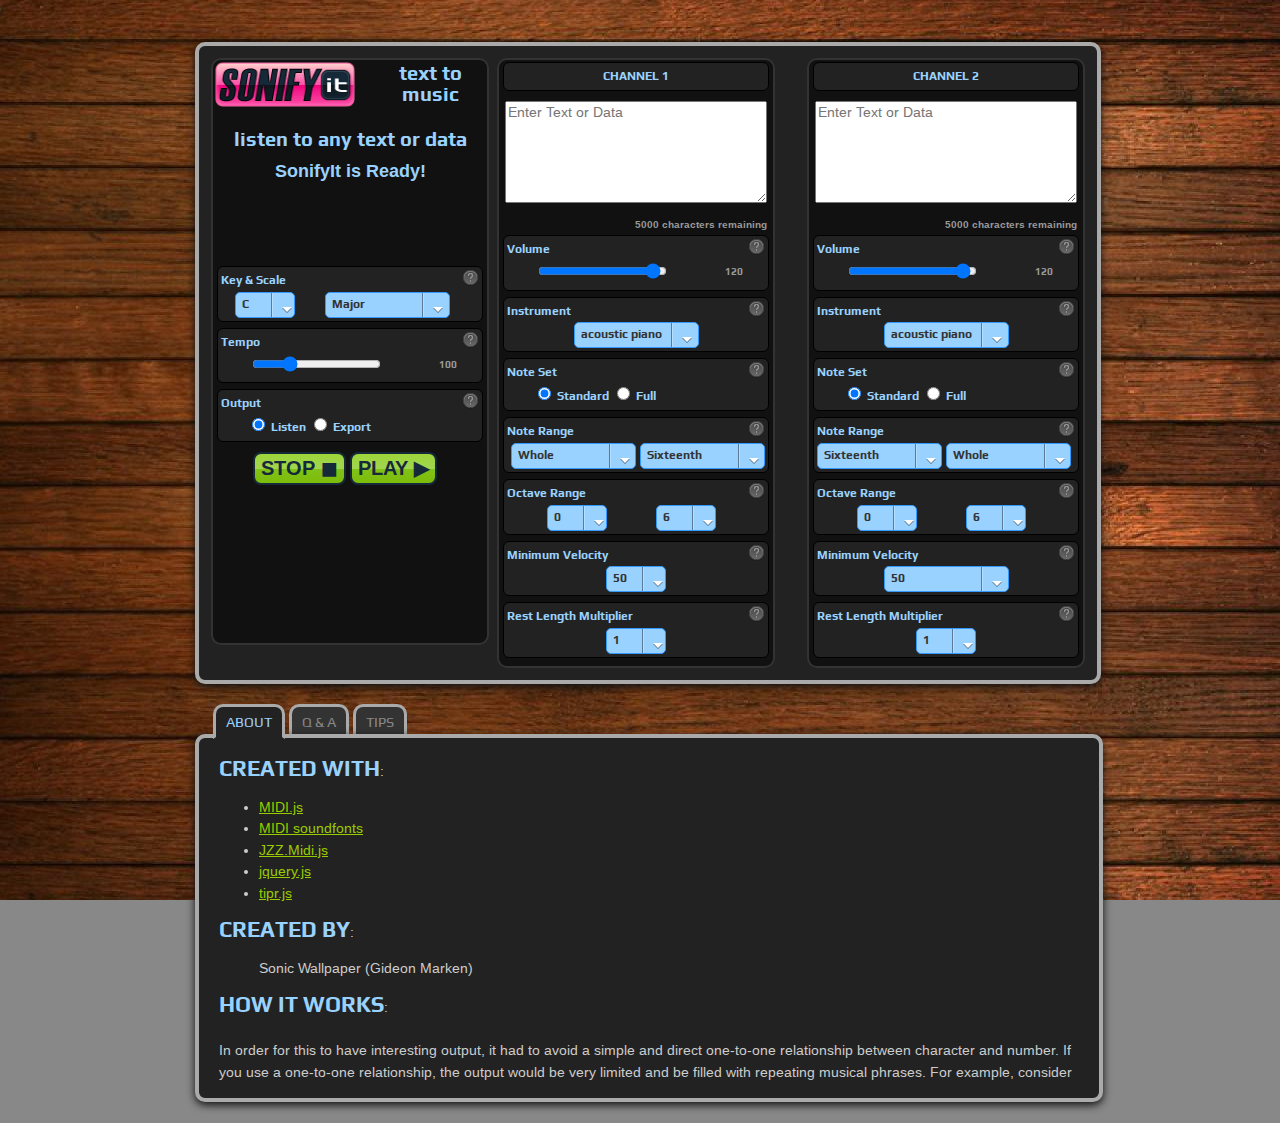
<file: index.htm>
<!DOCTYPE HTML>
<html xmlns = "http://www.w3.org/1999/xhtml"><head>
	<title>Sonify.it</title>
  /<!--	launch local server: python -m http.server 8000  -->
    <meta http-equiv="content-type" content="text/html; charset=utf-8" />
<!--	<meta name="viewport" content="width=device-width, initial-scale=1.0"/>
	<meta name="description" content="" />-->
	<!-- CSS -->
	<link rel="stylesheet" type="text/css" href="css/style.css" media="all" />
    <link rel="stylesheet" type="text/css" href="js/Tipr/tipr/tipr.css">
	<!--<link rel="shortcut icon" href="favicon.ico">-->
	<!-- shim -->
	<script src="js/MIDIjs/inc/shim/Base64.js" type="text/javascript"></script>
	<script src="js/MIDIjs/inc/shim/Base64binary.js" type="text/javascript"></script>
	<script src="js/MIDIjs/inc/shim/WebAudioAPI.js" type="text/javascript"></script>
	<!-- jasmid -->
	<script src="js/MIDIjs/inc/jasmid/stream.js"></script>
	<script src="js/MIDIjs/inc/jasmid/midifile.js"></script>
	<script src="js/MIDIjs/inc/jasmid/replayer.js"></script>    
	<!-- midi.js package -->
	<script src="js/MIDIjs/js/midi/audioDetect.js" type="text/javascript"></script>
	<script src="js/MIDIjs/js/midi/gm.js" type="text/javascript"></script>
	<script src="js/MIDIjs/js/midi/loader.js" type="text/javascript"></script>
	<script src="js/MIDIjs/js/midi/plugin.audiotag.js" type="text/javascript"></script>
	<script src="js/MIDIjs/js/midi/plugin.webaudio.js" type="text/javascript"></script>
	<script src="js/MIDIjs/js/midi/plugin.webmidi.js" type="text/javascript"></script>
    <script src="js/MIDIjs/js/midi/player.js" type="text/javascript"></script>
	<!-- utils -->
	<script src="js/MIDIjs/js/util/dom_request_xhr.js" type="text/javascript"></script>
	<script src="js/MIDIjs/js/util/dom_request_script.js" type="text/javascript"></script>
	<script type="text/javascript" src="https://ajax.googleapis.com/ajax/libs/jquery/1.9.1/jquery.min.js"></script>
	<script type="text/javascript" src="js/Tipr/tipr/tipr.js"></script>
</head>
<body>
<div id="mainBody">
<!--<div class="bannerAd">this is a banner ad...</div> -->
<div id="sec1" class="contentSection">
	<form id="sonifyForm" name="sonifyForm" enctype="multipart/form-data" action="#">
    <input name="channels" id="channels" type="hidden" value="1">
 	<!-- MAIN SETTINGS -->
    <div class="formBlock" style="float:left;width:270px; height:579px; margin-left:8px">
      <div class="sectionHeader">
  <img src="img/Logo.png" width="140" height="45" alt="Sonify It" style="float:left; margin-right:20px" />
  text to music<br style="clear:both" /><br />listen to any text or data</div>
  
	<div id="ajaxpanel"><!-- // --></div>
    <div id="outputMIDI"></div>
    
      <div class="formItemBlock" style="margin-top:61px"><div class="formItemLabel">Key &amp; Scale
      <div class="tipDiv tip" data-tip="Key: the root note value used with scale to define a set of notes that can be played together. Scales: sets of notes that can be played together that are based on specific number of steps between the notes"><img src="img/help_gray.png" width="16" height="16" alt="info" class="infoIcon"/></div></div>
        <div class="formItemField styled-selectSm" style="float:left; margin-left:14px"><select name="key" id="key" data-native-menu="false" class="formField">
        <option value="0">C</option>
        <option value="1">Db/C#</option>
        <option value="2">D</option> 
        <option value="3">Eb/D#</option>
        <option value="4">E</option>
        <option value="5">F</option> 
        <option value="6">Gb/F#</option>
        <option value="7">G</option>
        <option value="8">Ab/G#</option> 
        <option value="9">A</option>
        <option value="10">Bb/A#</option>
        <option value="11">B</option>
      </select></div><div class="formItemField styled-select"><select name="scale" id="scale" data-native-menu="false" class="formField">
        <option value="0,2,4,5,7,9,11,12">Major</option>
        <option value="0,2,3,5,7,8,10,12">Natural Minor</option>
        <option value="0,2,3,5,7,8,11,12">Harmonic Minor</option>
        <option value="0,2,3,5,7,9,11,12">Melodic Minor</option>
        <option value="0,2,4,7,9,12">Major Pentatonic</option>
        <option value="0,3,5,7,10,12">Minor Pentatonic</option>
        <option value="0,3,5,6,7,10,12">Blues</option>
        <option value="0,2,4,6,8,10,12">Augmented</option>
        <option value="0,2,3,5,6,8,9,11,12">Diminished</option>
        <option value="0,1,4,5,7,8,10,12">Phrygian-Dominant</option>
        <option value="0,2,3,5,7,9,10,12">Dorian</option>
        <option value="0,1,3,5,7,8,10,12">Phrygian</option>
        <option value="0,2,4,6,7,9,11,12">Lydian</option>
        <option value="0,2,4,5,7,9,10,12">Mixolydian</option>
        <option value="0,1,3,5,6,8,10,12">Locrian</option>
        <option value="0,2,3,5,7,9,11,12">Melodic Minor (Ascending)</option>
        <option value="0,2,4,6,8,9,11,12">Lydian augmented</option>
        <option value="0,1,3,4,6,8,10,12">Super Locrian</option>
        <option value="0,1,4,6,8,10,11,12">Enigmatic</option>
        <option value="0,1,4,5,7,8,11,12">Double Harmonic</option>
        <option value="0,2,3,6,7,8,11,12">Hungarian Minor</option>
        <option value="0,1,4,5,6,8,11,12">Persian</option>
        <option value="0,2,4,5,6,8,10,12">Arabian</option>
        <option value="0,1,5,7,8,12">Japanese</option>
        <option value="0,2,5,7,10,12">Egyptian</option>
        <option value="0,2,3,7,8,12">Hirajoshi</option>
      </select></div> 
  	</div>
  	<div class="formItemBlock"><div class="formItemLabel">Tempo
     <div class="tipDiv tip" data-tip="displayed as beats per minute, the speed of of the song"><img src="img/help_gray.png" width="16" height="16" alt="info" class="infoIcon"/></div></div>
        <div style="width:240px;"><input name="tempo" id="tempo" data-track-theme="a" data-theme="a" min="20" max="320" value="100" type="range" oninput="tempoOutputId.value = tempo.value">
      <output name="tempoOutput" id="tempoOutputId" class="formFeedback" style="width:45px">100</output></div>
  	</div>
   <div class="formItemBlock"><div class="formItemLabel">Output
      <div class="tipDiv tip" data-tip="options to lisen to the music output now, or to generate a MIDI file that can be played in a other music software">
      <img src="img/help_gray.png" width="16" height="16" alt="info" class="infoIcon"/></div></div>
      <div class="formItemField">
      <input id="midiOut0" name="midiOutput" type="radio" value="0" checked> <label for="midiOut0">Listen</label> 
      <!-- <input id="midiOut2" name="midiOutput" type="radio" value="2"> <label for="midiOut2">new</label>-->
      <input id="midiOut1" name="midiOutput" type="radio" value="1"> <label for="midiOut1">Export</label>
      </div>   
  	</div>
	<div style="text-align:center; margin:10px 10px 0 0">
    <input value="STOP &#9724;" id="stop" type="button" class="btn" />
    <input value="PLAY &#9654;" id="submit" type="submit" class="btn" /></div>
    </div><!-- END MAIN SETTINGS-->
    
	<!-- CHANNEL 1-->
	<div class="formBlock" style="float:left;width:270px; margin-left:8px">
    <div class="formItemBlock">CHANNEL 1</div>
    <textarea id="textSource0" class="textSource" cols="30" rows="6" maxlength="5000" placeholder="Enter Text or Data"></textarea>
    	<div id="textarea_feedback0" class="formFeedback"></div><br class="clearBR" />
	<div class="formItemBlock"><div class="formItemLabel">Volume
    <div class="tipDiv tip" data-tip="adjust the overall volume of the music output"><img src="img/help_gray.png" width="16" height="16" alt="info" class="infoIcon"/></div></div>
      <div style="width:240px;"><input name="volume0" id="volume0" data-track-theme="a" data-theme="a" min="1" max="127" value="120" type="range" oninput="volumeOutputId0.value = volume0.value"> 
    <output name="volumeOutput" id="volumeOutputId0" class="formFeedback" style="width:45px">120</output></div>	
    </div>
    	<div class="formItemBlock"><div class="formItemLabel">Instrument
    <div class="tipDiv tip" data-tip="select the instrument to use in the text to music conversion process"><img src="img/help_gray.png" width="16" height="16" alt="info" class="infoIcon"/></div></div>
      <div class="formItemField styled-select"><select name="instrument0" id="instrument0" data-native-menu="false" class="formField">
<option value="0" selected>acoustic piano</option>
<option value="61">brass section</option>
<option value="107">koto</option>
<option value="46">orchestral harp</option>
<option value="114">steel drums</option>
<option value="14">tubular bells</option>
<option value="11">vibraphone</option>
<option value="13">xylophone</option>
<option value="118">synth drums</option>
<option value="49">string ensemble 2</option>
<!--<option value="acoustic_grand_piano" selected>acoustic grand piano</option>
<option value="brass_section">brass section</option>
<option value="koto">koto</option>
<option value="orchestral_harp">orchestral harp</option>
<option value="steel_drums">steel drums</option>
<option value="tubular_bells">tubular bells</option>
<option value="vibraphone">vibraphone</option>
<option value="xylophone">xylophone</option>-->
</select></div>    
    </div>
	<div class="formItemBlock"><div class="formItemLabel">Note Set
    <div class="tipDiv tip" data-tip="an option to use all note lengths, or just the standards: 1/16 up to whole"><img src="img/help_gray.png" width="16" height="16" alt="info" class="infoIcon"/></div></div>
		<div class="formItemField">
        <input id="noteSet00" name="noteSet0" type="radio" value="0" class="noteSet" checked> <label for="noteSet00">Standard</label> 
        <input id="noteSet01" name="noteSet0" type="radio" value="1" class="noteSet"> <label for="noteSet01">Full</label>
		</div>    
    </div>    
	<div class="formItemBlock"><div class="formItemLabel">Note Range
    <div class="tipDiv tip" data-tip="Set the shortest and longest note value. By limiting the note lengths available to the conversion, you can create interesting patterns"><img src="img/help_gray.png" width="16" height="16" alt="info" class="infoIcon"/></div></div>
      <div class="formItemField styled-select bothSets0" id="fullSet0" style="float:left"><select name="shortestNoteFull0" id="shortestNoteFull0" data-native-menu="false" class="formField">
      <option value="1">Sixtyfourth</option>
      <option value="2">Thirtysecond</option>
      <option value="3">Triplet-sixteenth</option>
      <option value="4" selected>Sixteenth</option>
      <option value="5">Triplet-eighth</option>
      <option value="6">Dotted-sixteenth</option>
      <option value="7">Eighth</option>
      <option value="8">Triplet-quarter</option>
      <option value="9">Dotted-eighth</option>
      <option value="10">Quarter</option>
      <option value="11">Dotted-quarter</option>
      <option value="12">Half</option>
      <option value="13">Whole</option>
	</select></div>
       <div class="formItemField styled-select bothSets0" id="standardSet0" style="float:right"><select name="shortestNoteStd0" id="shortestNoteStd0" data-native-menu="false" class="formField">
      <option value="1">Sixtyfourth</option>
      <option value="2">Thirtysecond</option>
      <option value="3" selected>Sixteenth</option>
      <option value="4">Eighth</option>
      <option value="5">Quarter</option>
      <option value="6">Half</option>
      <option value="7">Whole</option>
	</select></div>
    <div class="formItemField styled-select bothSets0" id="fullSet0Long"><select name="longestNoteFull0" id="longestNoteFull0" data-native-menu="false" class="formField">
      <option value="1">Sixtyfourth</option>
      <option value="2">Thirtysecond</option>
      <option value="3">Triplet-sixteenth</option>
      <option value="4">Sixteenth</option>
      <option value="5">Triplet-eighth</option>
      <option value="6">Dotted-sixteenth</option>
      <option value="7">Eighth</option>
      <option value="8">Triplet-quarter</option>
      <option value="9">Dotted-eighth</option>
      <option value="10">Quarter</option>
      <option value="11">Dotted-quarter</option>
      <option value="12">Half</option>
      <option value="13" selected>Whole</option>
	</select></div>
       <div class="formItemField styled-select bothSets0" id="standardSet0Long"><select name="longestNoteStd0" id="longestNoteStd0" data-native-menu="false" class="formField">
      <option value="1">Sixtyfourth</option>
      <option value="2">Thirtysecond</option>
      <option value="3">Sixteenth</option>
      <option value="4">Eighth</option>
      <option value="5">Quarter</option>
      <option value="6">Half</option>
      <option value="7" selected>Whole</option>
	</select></div>
    </div>
  	<div class="formItemBlock"><div class="formItemLabel" >Octave Range
    <div class="tipDiv tip" data-tip="The lowest and highest octave for this channel."><img src="img/help_gray.png" width="16" height="16" alt="info" class="infoIcon"/></div></div>
      <div class="formItemField styled-selectSm" style="float:left; margin-left:40px"><select name="octaveLow0" id="octaveLow0" data-native-menu="false" class="formField">
      <option value="0" selected>0</option>
      <option value="1">1</option>
      <option value="2">2</option>
      <option value="3" >3</option>
      <option value="4">4</option>
      <option value="5">5</option>
      <option value="6">6</option>
	</select></div> 
          <div class="formItemField styled-selectSm"><select name="octaveHigh0" id="octaveHigh0" data-native-menu="false" class="formField">
      <option value="0">0</option>
      <option value="1">1</option>
      <option value="2">2</option>
      <option value="3" >3</option>
      <option value="4">4</option>
      <option value="5">5</option>
      <option value="6" selected>6</option>
	</select></div>    
    </div>
	<div class="formItemBlock"><div class="formItemLabel" >Minimum Velocity
    <div class="tipDiv tip" data-tip="the softest a note can be played. We recommend at least 50"><img src="img/help_gray.png" width="16" height="16" alt="info" class="infoIcon"/></div></div>
      <div class="formItemField styled-selectSm"><select name="minVelocity0" id="minVelocity0" data-native-menu="false" class="formField">
      <option value="1">1</option>
      <option value="10">10</option>
      <option value="20" >20</option>
      <option value="30">30</option>
      <option value="40">40</option>
      <option value="50" selected>50</option>
      <option value="60" >60</option>
      <option value="70">70</option>
      <option value="80">80</option>
      <option value="90">90</option>
      <option value="100">100</option>
      <option value="110">110</option>
      <option value="127">127</option>
	</select></div>    
    </div>
	<div class="formItemBlock"><div class="formItemLabel" >Rest Length Multiplier
    <div class="tipDiv tip" data-tip="allows you to have longer rests than the default - works as a multiplier"><img src="img/help_gray.png" width="16" height="16" alt="info" class="infoIcon"/></div></div>
      <div class="formItemField styled-selectSm"><select name="maxRestLen0" id="maxRestLen0" data-native-menu="false" class="formField">
      <option value="0">0</option>
      <option value="1" selected>1</option>
      <option value="2">2</option>
      <option value="3" >3</option> 
      <option value="4" >4</option> 
	</select></div>    
    </div>
    </div><!-- end formBlock -->
    
	<div class="formBlock" style="float:right;width:270px; margin-right:8px">
    <div class="formItemBlock">CHANNEL 2</div>
        <textarea id="textSource1" class="textSource" cols="30" rows="6" maxlength="5000" placeholder="Enter Text or Data"></textarea>
    	<div id="textarea_feedback1" class="formFeedback"></div><br class="clearBR" />
	<div class="formItemBlock"><div class="formItemLabel">Volume
    <div class="tipDiv tip" data-tip="adjust the overall volume of the music output"><img src="img/help_gray.png" width="16" height="16" alt="info" class="infoIcon"/></div></div>
      <div style="width:240px;"><input name="volume1" id="volume1" data-track-theme="a" data-theme="a" min="1" max="127" value="120" type="range" oninput="volumeOutputId1.value = volume1.value"> 
    <output name="volumeOutput" id="volumeOutputId1" class="formFeedback" style="width:45px">120</output></div>	
    </div>
    	<div class="formItemBlock"><div class="formItemLabel">Instrument
    <div class="tipDiv tip" data-tip="select the instrument to use in the text to music conversion process"><img src="img/help_gray.png" width="16" height="16" alt="info" class="infoIcon"/></div></div>
      <div class="formItemField styled-select"><select name="instrument1" id="instrument1" data-native-menu="false" class="formField">
<option value="0" selected>acoustic piano</option>
<option value="61">brass section</option>
<option value="107">koto</option>
<option value="46">orchestral harp</option>
<option value="114">steel drums</option>
<option value="14">tubular bells</option>
<option value="11">vibraphone</option>
<option value="13">xylophone</option>
<option value="118">synth drums</option>
<option value="49">string ensemble 2</option>
<!--<option value="acoustic_grand_piano" selected>acoustic grand piano</option>
<option value="brass_section">brass section</option>
<option value="koto">koto</option>
<option value="orchestral_harp">orchestral harp</option>
<option value="steel_drums">steel drums</option>
<option value="tubular_bells">tubular bells</option>
<option value="vibraphone">vibraphone</option>
<option value="xylophone">xylophone</option>-->
    </select></div>    
    </div>
	<div class="formItemBlock"><div class="formItemLabel">Note Set
    <div class="tipDiv tip" data-tip="an option to use all note lengths, or just the standards: 1/16 up to whole"><img src="img/help_gray.png" width="16" height="16" alt="info" class="infoIcon"/></div></div>
		<div class="formItemField">
        <input id="noteSet10" name="noteSet1" type="radio" value="0" class="noteSet" checked> <label for="noteSet10">Standard</label> 
        <input id="noteSet11" name="noteSet1" type="radio" value="1" class="noteSet"> <label for="noteSet11">Full</label>
		</div>    
    </div>    
	<div class="formItemBlock"><div class="formItemLabel">Note Range
    <div class="tipDiv tip" data-tip="Set the shortest and longest note value. By limiting the note lengths available to the conversion, you can create interesting patterns"><img src="img/help_gray.png" width="16" height="16" alt="info" class="infoIcon"/></div></div>
      <div class="formItemField styled-select bothSets1" id="fullSet1" style="float:left"><select name="shortestNoteFull1" id="shortestNoteFull1" data-native-menu="false" class="formField">
      <option value="1">Sixtyfourth</option>
      <option value="2">Thirtysecond</option>
      <option value="3">Triplet-sixteenth</option>
      <option value="4" selected>Sixteenth</option>
      <option value="5">Triplet-eighth</option>
      <option value="6">Dotted-sixteenth</option>
      <option value="7">Eighth</option>
      <option value="8">Triplet-quarter</option>
      <option value="9">Dotted-eighth</option>
      <option value="10">Quarter</option>
      <option value="11">Dotted-quarter</option>
      <option value="12">Half</option>
      <option value="13">Whole</option>
	</select></div>
       <div class="formItemField styled-select bothSets1" id="standardSet1" style="float:left"><select name="shortestNoteStd1" id="shortestNoteStd1" data-native-menu="false" class="formField">
      <option value="1">Sixtyfourth</option>
      <option value="2">Thirtysecond</option>
      <option value="3" selected>Sixteenth</option>
      <option value="4">Eighth</option>
      <option value="5">Quarter</option>
      <option value="6">Half</option>
      <option value="7">Whole</option>
	</select></div>
    <div class="formItemField styled-select bothSets1" id="fullSet1Long"><select name="longestNoteFull1" id="longestNoteFull1" data-native-menu="false" class="formField">
      <option value="1">Sixtyfourth</option>
      <option value="2">Thirtysecond</option>
      <option value="3">Triplet-sixteenth</option>
      <option value="4">Sixteenth</option>
      <option value="5">Triplet-eighth</option>
      <option value="6">Dotted-sixteenth</option>
      <option value="7">Eighth</option>
      <option value="8">Triplet-quarter</option>
      <option value="9">Dotted-eighth</option>
      <option value="10">Quarter</option>
      <option value="11">Dotted-quarter</option>
      <option value="12">Half</option>
      <option value="13" selected>Whole</option>
	</select></div>
       <div class="formItemField styled-select bothSets1" id="standardSet1Long"><select name="longestNoteStd1" id="longestNoteStd1" data-native-menu="false" class="formField">
      <option value="1">Sixtyfourth</option>
      <option value="2">Thirtysecond</option>
      <option value="3">Sixteenth</option>
      <option value="4">Eighth</option>
      <option value="5">Quarter</option>
      <option value="6">Half</option>
      <option value="7" selected>Whole</option>
	</select></div> 
    </div>
  	<div class="formItemBlock"><div class="formItemLabel" >Octave Range
    <div class="tipDiv tip" data-tip="The lowest and highest octave for this channel."><img src="img/help_gray.png" width="16" height="16" alt="info" class="infoIcon"/></div></div>
      <div class="formItemField styled-selectSm" style="float:left; margin-left:40px"><select name="octaveLow1" id="octaveLow1" data-native-menu="false" class="formField">
      <option value="0" selected>0</option>
      <option value="1">1</option>
      <option value="2">2</option>
      <option value="3" >3</option>
      <option value="4">4</option>
      <option value="5">5</option>
      <option value="6">6</option>
	</select></div> 
          <div class="formItemField styled-selectSm"><select name="octaveHigh1" id="octaveHigh1" data-native-menu="false" class="formField">
      <option value="0">0</option>
      <option value="1">1</option>
      <option value="2">2</option>
      <option value="3" >3</option>
      <option value="4">4</option>
      <option value="5">5</option>
      <option value="6" selected>6</option>
	</select></div>    
    </div>
	<div class="formItemBlock"><div class="formItemLabel" >Minimum Velocity
    <div class="tipDiv tip" data-tip="the softest a note can be played. We recommend at least 50"><img src="img/help_gray.png" width="16" height="16" alt="info" class="infoIcon"/></div></div>
      <div class="formItemField styled-select"><select name="minVelocity1" id="minVelocity1" data-native-menu="false" class="formField">
      <option value="1">1</option>
      <option value="10">10</option>
      <option value="20" >20</option>
      <option value="30">30</option>
      <option value="40">40</option>
      <option value="50" selected>50</option>
      <option value="60" >60</option>
      <option value="70">70</option>
      <option value="80">80</option>
      <option value="90">90</option>
      <option value="100">100</option>
      <option value="110">110</option>
      <option value="127">127</option>
	</select></div>    
    </div>    
	<div class="formItemBlock"><div class="formItemLabel" >Rest Length Multiplier
    <div class="tipDiv tip" data-tip="allows you to have longer rests than the default - works as a multiplier"><img src="img/help_gray.png" width="16" height="16" alt="info" class="infoIcon"/></div></div>
      <div class="formItemField styled-selectSm"><select name="maxRestLen1" id="maxRestLen1" data-native-menu="false" class="formField">
      <option value="0">0</option>
      <option value="1" selected>1</option>
      <option value="2">2</option>
      <option value="3" >3</option> 
      <option value="4" >4</option> 
	</select></div>    
    </div>
    </div>
     <br class="clearBR" /></div>      
  </form>
<!--  <div id="noteOutput">&nbsp;</div>-->
	</div>
<div id="sec2" class="infoSection" >
<div id="tabs-container">
    <ul class="tabs-menu">
        <li class="current"><a href="#tab-1">About</a></li>
        <li><a href="#tab-2">Q &amp; A</a></li>
        <li><a href="#tab-3">Tips</a></li>
    </ul>
    <div class="tab">
        <div id="tab-1" class="tab-content">
            <strong>Created With</strong>:
            <ul>
            <li><a href="https://github.com/mudcube/MIDI.js">MIDI.js</a></li>
            <li><a href="https://github.com/gleitz/midi-js-soundfonts">MIDI soundfonts</a></li>
            <li><a href="https://github.com/jazz-soft/JZZ">JZZ.Midi.js</a></li>
            <li><a href="http://jquery.com/">jquery.js</a></li>
            <li><a href="http://www.tipue.com/tipr/">tipr.js</a></li>
            </ul>
            <strong>Created By</strong>:
          <blockquote>
          Sonic Wallpaper (Gideon Marken)
          </blockquote>
            <strong>How it Works</strong>:<br /><br />
In order for this to have interesting output, it had to avoid a simple and direct one-to-one relationship between character and number. If you use a one-to-one relationship, the output would be very limited and be filled with repeating musical phrases. For example, consider the <a href="https://en.wikipedia.org/wiki/Most_common_words_in_English" target="ext">top 100 most common English words</a>. Each of these words would always translate to the same musical progression. The challenge here, was to find a logical conversion method based on more complex relationships and remain consistent. There is nothing random happing here, and with a few tests, you'll find this is true, but you'll also find there are rules being applied. The following explains how this works and the rules that apply. 
        <br /><br />
Using online tools and a spreadsheet, I started with a full listing of every character and number, and converted to binary, hexadecimal, and decimal values. With hexadecimal, any generated text weas then converted again, until there were only numbers. These values were then listed in a table, which were then processed again using basic math to create a final table of numeric values. I'm sure this could work with a different process which would result in a different conversion table. In fact, I hope to offer alternate conversion tables as a feature in later versions. 
        <br /><br />
        When you submit the form, each word is extracted using the space as an identifier, then each character is looked up in this conversion table, where multiple values are returned. These values are then processed based on the settings on the form. Each note also gains an offset value based on the length of the word/string it is within. This is why you get a different result if you enter, "111" or "1111" - while the character "1" has a mapping, these two "words" have different offset values - the first being 3, the second being 4.  The resulting values define the octave, note value, velocity and duration of each note. The application also uses spaces to generate rests, which for now is using the same duration assigned to the previous note value.
        <br /><br />
        For the final output, the application can then take your resulting text to music conversion, and either play it live in the browser, or output it to a MIDI file for those who are musicians with midi software. 
        <br /><br />
        <strong>Fine Tuning</strong>:
        <br /><br />
        The initial version successfully generated valid musical output, but it was usually chaotic and didn't "feel" right. After studying the output, I realized I needed to tame it by applying some common musical limitations.  Most musical phrases have the following attributes as limitations by design:
        <ul>
            <li><strong>Maximum note distance (fixed)</strong> - most musical phrases utilize a maximum distance between notes, and in most cases it is an octave. In this application, the maximum number of octaves between two notes is limited to one. This means that the next note to be played can be within the current octave, or the octave below it, or the octave above it. </li>
            <li><strong>Maximum velocity variance (fixed)</strong> - most musical phrases don't see a large change in the velocity between notes. In this application, the velocity can only increase or decrease a maximum of 6 values per note.</li>
             <li><strong>Minimum velocity (setting)</strong> - after converting dozens of strings of text, I found the output worked best if there was a mimiumun velocity. I prefer setting this to 50, but feel free to set it however you like.</li>           
            <li><strong>Note Values (setting)</strong> - most musical phrases use a smaller sub-set of note values that doesn't include triplets or dotted notes. In this application, you can select to limit the output to the standard set of note values, or use the full set including triplets and dotted notes. </li>
        </ul>
        <strong>Concept Origins</strong>:<br /><br />
        The idea for this first came up around 2005 when I was doing a lot of brainstorming about the Web. I was looking for ways where I could be creative with technology which would result in new ways for other people to express themselves creatively while removing the experience and knowledge barriers that prevent most people from generating or participating in creative works. This effort resulted in to core ideas, Remix Spider - a means to remix the Web, and... the other one isn't built yet! Remix Spider evolved into SonifyIt, the site you see here today.
        <ol>
        <li><strong>Version 1 - 2005: Remix Spider</strong> - Screen Designs only: The original idea was a local application that would work with multiple channels of data and allow a someone to use general midi sounds or if a musician, route the MIDI data to their MIDI instruments. The application would 'spider' the data, or page, or RSS feed, etc. from the Web, even pulling down images, and resuling in what could be called a "remix browser." The idea quickly became too complicated and was saved off to the directory where I keep random projects and ideas. Here are two of the screen designs: <a href="img/Remix_Spider_V1_SpiderUI.png" target="screenshot">Spider UI</a> / <a href="img/Remix_Spider_V1_Mixer.png" target="screenshot">Mixer UI</a> </li>
        <li><strong>Version 2 - 2015: Remix Spider</strong> - PC Application: I found a development solution called Flowstone that would allow you to create PC applications, and more specifically, the means to create a virtual synthesizer. Flowstone also supports the Ruby programminmg language, which I thought should do the trick, so I finally started to build the idea out. Unfortunately, Flowstone is stuck in 32bit, PC only, and a bit quirky. While I was able to create the instrument side, and part of the text parsing, I aborted the effort after realizing few would ever install the applicaiton and that Flowstone's future was likely dead. This version also failed because it took the idea in a wrong direction. The target audience was 'everyone,' but I designed something for musicians. While V2 is very different from V1, they are both what I would call 'remix browsers.' Here are the two screens of the application: <a href="img/Remix_Spider_V2_Mix.png" target="screenshot">Mix UI</a> / <a href="img/Remix_Spider_V2_Content.png" target="screenshot">Content UI</a></li>
        <li><strong>Version 3 - 2016: Sonify It</strong> - Web Application: While frustred with the demise of Version 2, I searched the Web to consider the state of audio and MIDI either on the server or client (browser). I found there were very good javascript libraries of code I could build upon to achive my plans directly in the browser. Once I tested these javascript libraries, I dedicated a few hours here and there over serveral months working out the process, logic and producing a conversion table. Once the conversion table was complete, and a few development sessions, I had a working prototype. Once it was working, I picked the name and domain: SonifyIt.com.</li>
        </ol>
        </div>
        <div id="tab-2" class="tab-content">
          <ol>
			<li>Q: What is the full range of supported notes?<br />
                  A: A0-C8</li>
			<li>Q: Why can't I 'sequence' a repeating pattern using the same words or characters over and over?<br />
                  A: This is due to the music being relational, where each not that is executed is based in part by the note before it. This is also due to the rules within the conversion script.</li>     
         	<li>Q: Can I do anything I want with the output from this site/application?<br />
                  A: Yes, of course.</li>
         <li>Q: Can you add more instruments?<br />
                  A: Yes, but not at this time.</li>
          </ol>
        </div>
        <div id="tab-3" class="tab-content">
		<ul>
        	<li>Ambient Music - </li>
			<li>Drone - </li>
            <li>Good Settings - </li>
            <li>Analog Step Sequencer - </li>
        </ul>
        </div>
    </div>
</div>
	<br class="clearBR" />
</div>
</div>
<br />
<script type="text/javascript" src="js/sonifyitData.min.js"></script>
<script src="js/JZZ.Midi.js" type="text/javascript"></script>
<script src="js/JZZ.MidiFile.js" type="text/javascript"></script>
<script src="js/sonifyitMain.js" type="text/javascript"></script>
<script>
 
$('#stop').on("click", function(){
		MIDI.stopAllNotes();
	});
window.onload = function(){
		MIDI.loadPlugin({
		soundfontUrl: "js/soundfont/",
		instrument: ["acoustic_grand_piano","xylophone","orchestral_harp","koto","steel_drums","tubular_bells","brass_section","vibraphone","synth_drum","string_ensemble_2"],
		onprogress: function(state, progress) {
			console.log(state, progress);
		},
		onsuccess: function(){
			$('#ajaxpanel').html('<div class="success">SonifyIt is Ready!</div>');
		}
	});
};
$(document).ready(function() {
	$('.tip').tipr();
	$(".tabs-menu a").click(function(event) {
        event.preventDefault();
        $(this).parent().addClass("current");
        $(this).parent().siblings().removeClass("current");
        var tab = $(this).attr("href");
        $(".tab-content").not(tab).css("display", "none");
        $(tab).fadeIn();
    });
});
</script>
</body>
</html>
</file>
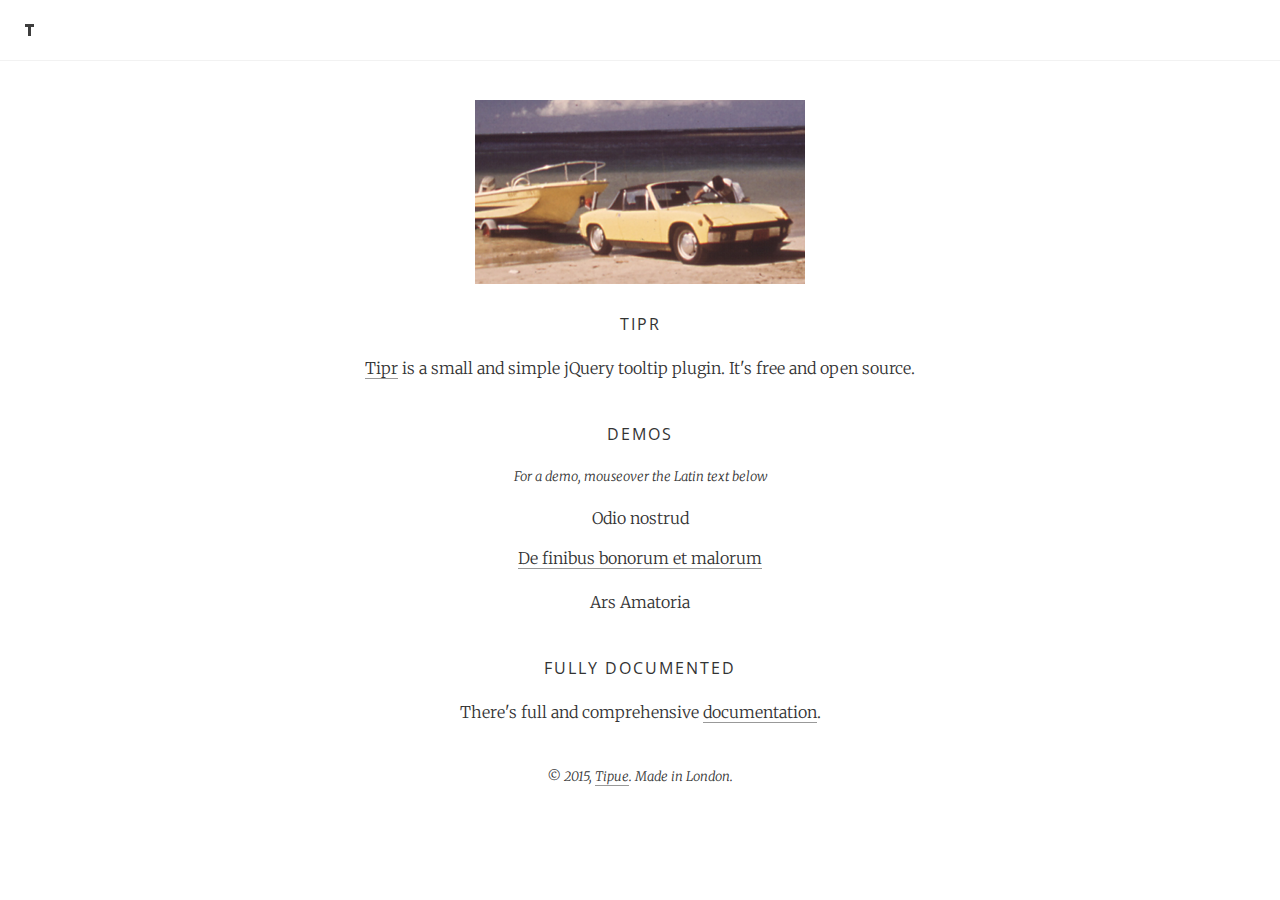
<file: js/Tipr/index.html>
<!DOCTYPE html>

<html>
<head>
<meta http-equiv="Content-Type" content="text/html; charset=utf-8">
<title>Tipr</title>

<meta name="viewport" content="width=device-width, initial-scale=1, maximum-scale=1">

<link href="http://fonts.googleapis.com/css?family=Open+Sans:300,400|Merriweather:300,300italic" rel="stylesheet">

<script src="https://ajax.googleapis.com/ajax/libs/jquery/2.1.3/jquery.min.js"></script>

<link rel="stylesheet" href="inc/normalize.css">
<link rel="stylesheet" href="inc/standard.css">

<link rel="stylesheet" type="text/css" href="tipr/tipr.css">
<script type="text/javascript" src="tipr/tipr.js"></script>

</head><body>


<!-- head -->


<div id="head"><div class="head_icon"><a href="http://www.tipue.com"><img src="img/head.png" alt="Tipue"></a></div></div>


<!-- body -->


<div class="center" style="padding-top: 100px;"><a href="http://www.tipue.com/tipr"><img src="img/front.png" alt="Tipr"></a></div>
<div class="center"><div class="inner" style="padding-top: 27px;"><h2>Tipr</h2></div></div>
<div class="center"><div class="inner norm" style="padding-top: 17px;">
<a href="http://www.tipue.com/tipr">Tipr</a> is a small and simple jQuery tooltip plugin. It's free and open source.
</div></div>

<div class="center"><div class="inner" style="padding-top: 39px;"><h2>Demos</h2></div></div>
<div class="center"><div class="inner ital" style="padding-top: 17px;">For a demo, mouseover the Latin text below</div></div>
<div class="center"><div class="inner norm" style="padding-top: 17px;"><div class="tip" data-tip="Lorem ipsum">Odio nostrud</div></div></div>
<div class="center"><div class="inner norm" style="padding-top: 13px;"><div class="tip" data-tip="Cicero"><a href="http://en.wikipedia.org/wiki/De_finibus_bonorum_et_malorum">De finibus bonorum et malorum</a></div></div></div>
<div class="center"><div class="inner norm" style="padding-top: 17px;"><div class="tip" data-mode="top" data-tip="Ovid">Ars Amatoria</div></div></div>

<div class="center"><div class="inner" style="padding-top: 39px;"><h2>Fully documented</h2></div></div>
<div class="center"><div class="inner norm" style="padding-top: 17px;">
There's full and comprehensive <a href="http://www.tipue.com/tipr">documentation</a>.
</div></div>

<div class="center ital" style="padding: 39px 0 30px 0;">&copy; 2015, <a href="http://www.tipue.com">Tipue</a>. Made in London.</div>

<script>
$(document).ready(function() {
     $('.tip').tipr();
});
</script>

</body>
</html>
</file>
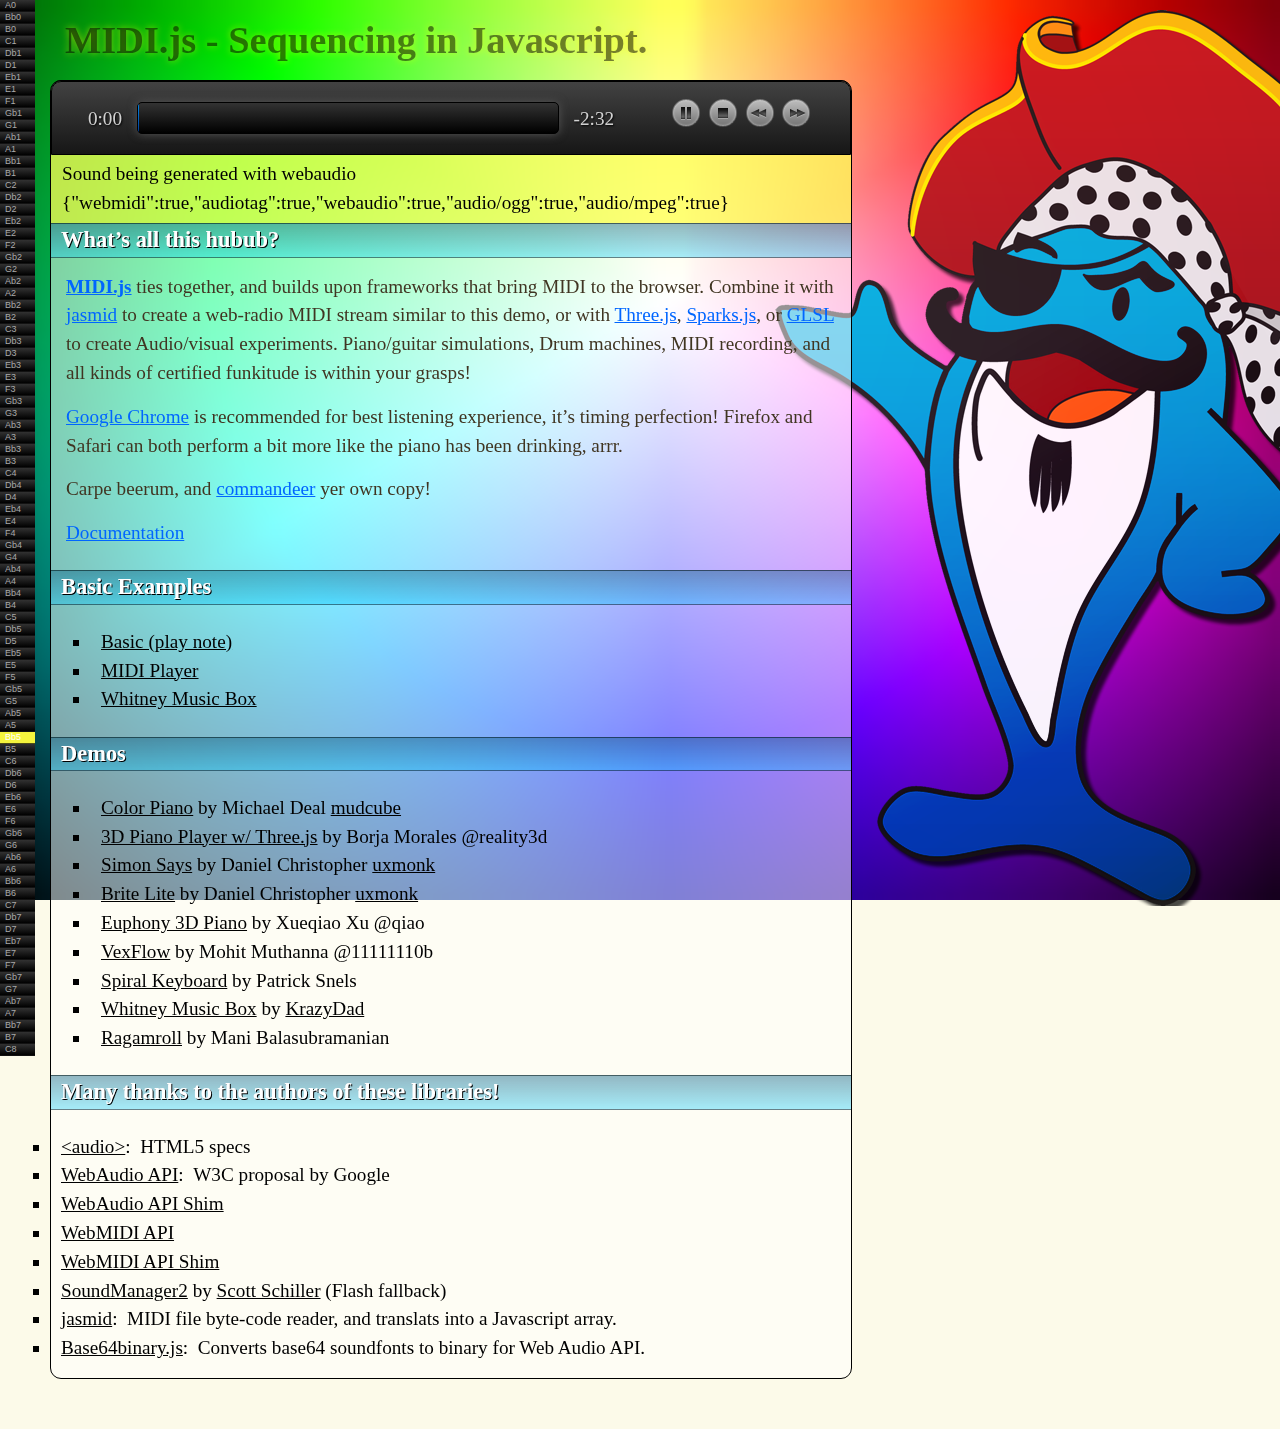
<file: js/MIDIjs/examples/MIDIPlayer.html>
<!DOCTYPE html>
<html xmlns="http://www.w3.org/1999/xhtml">
<head>
	<meta http-equiv="content-type" content="text/html; charset=utf-8" />
	<title>MIDI.js - Sequencing in Javascript.</title>
	<!-- midi.js css -->
	<link href="./css/MIDIPlayer.css" rel="stylesheet" type="text/css" />
	<!-- shim -->
	<script src="../inc/shim/Base64.js" type="text/javascript"></script>
	<script src="../inc/shim/Base64binary.js" type="text/javascript"></script>
	<script src="../inc/shim/WebAudioAPI.js" type="text/javascript"></script>
	<script src="../inc/shim/WebMIDIAPI.js" type="text/javascript"></script>
	<!-- jasmid package -->
	<script src="../inc/jasmid/stream.js"></script>
	<script src="../inc/jasmid/midifile.js"></script>
	<script src="../inc/jasmid/replayer.js"></script>
	<!-- midi.js package -->
	<script src="../js/midi/audioDetect.js" type="text/javascript"></script>
	<script src="../js/midi/gm.js" type="text/javascript"></script>
	<script src="../js/midi/loader.js" type="text/javascript"></script>
	<script src="../js/midi/plugin.audiotag.js" type="text/javascript"></script>
	<script src="../js/midi/plugin.webaudio.js" type="text/javascript"></script>
	<script src="../js/midi/plugin.webmidi.js" type="text/javascript"></script>
	<script src="../js/midi/player.js" type="text/javascript"></script>
	<script src="../js/midi/synesthesia.js" type="text/javascript"></script>
	<!-- utils -->
	<script src="../js/util/dom_request_xhr.js" type="text/javascript"></script>
	<script src="../js/util/dom_request_script.js" type="text/javascript"></script>
	<!-- includes -->
	<script src="./inc/timer.js" type="text/javascript"></script>
	<script src="./inc/colorspace.js" type="text/javascript"></script>
	<script src="./inc/event.js" type="text/javascript"></script>
</head>
<body>
	<img src="./images/shiverMeTimbers.gif" style="position: fixed; top: 30px; left: 1300px; z-index: 4">
	<img src="./images/tuna.png" onmousedown="event.preventDefault()" width="625" style="opacity: 0.95; position: fixed; top: 0; left: 765px; z-index: 2; padding: 10px; float: left; margin-right: 20px; ">
	<h1>MIDI.js - Sequencing in Javascript.</h1>
	<div style="position: fixed; top: 0; left: 0; z-index: 4; overflow: hidden;" id="colors"></div>
	<div style="text-align: center; position: absolute; top: -70px; left: -40px; opacity: 0.9" id="colors"></div>
	<div style="margin-bottom: 50px; border: 1px solid #000; background: rgba(255,255,255,0.5); border-radius: 11px; float: left; width: 800px; padding-bottom: 15px; position: relative; z-index: 2;">
		<div class="player" style="height: 42px; box-shadow: 0 -1px #000; margin-bottom: 0; border-bottom-right-radius: 0; border-bottom-left-radius: 0;">
			<div style="margin: 0 auto; width: 160px; float: right;">
				<input type="image" src="./images/pause.png" align="absmiddle" value="pause" onclick="pausePlayStop()" id="pausePlayStop">
				<input type="image" src="./images/stop.png" align="absmiddle" value="stop" onclick="pausePlayStop(true)">
				<input type="image" src="./images/backward.png" align="absmiddle" value="stop" onclick="player.getNextSong(-1);">
				<input type="image" src="./images/forward.png" align="absmiddle" value="stop" onclick="player.getNextSong(+1);">
			</div>
			<div class="time-controls" style="float: left; margin: 0; position: relative; top: 5px;">
				<span id="time1" class="time">0:00</span>
				<span id="capsule">
					<span id="cursor"></span>
				</span>
				<span id="time2" class="time" style="text-align: left;">-0:00</span>
			</div>
		</div>
		<div id="title" style="background: rgba(255,255,0,0.5); position: relative;color: #000; z-index: -1;padding: 5px 11px 5px;">Loading API...</div>
		<h3 style="margin: 0">What&rsquo;s all this hubub?</h3>
		<p><b><a href="https://github.com/mudcube/MIDI.js">MIDI.js</a></b> ties together, and builds upon frameworks that bring MIDI to the browser. Combine it with <a href="https://github.com/gasman/jasmid">jasmid</a> to create a web-radio MIDI stream similar to this demo, or with <a href="https://github.com/mrdoob/three.js/">Three.js</a>, <a href="https://github.com/zz85/sparks.js/">Sparks.js</a>, or <a href="http://glslsandbox.com">GLSL</a> to create Audio/visual experiments. Piano/guitar
			simulations, Drum machines, MIDI recording, and all kinds of certified funkitude is within your grasps!
			<p><a href="https://www.google.com/chrome">Google Chrome</a> is recommended for best listening experience, it&rsquo;s timing perfection! Firefox and Safari can both perform a bit more like the piano has been drinking, arrr.</p>
			<p>Carpe beerum, and <a href="https://github.com/mudcube/MIDI.js">commandeer</a> yer own copy!</p>
			<p><a href="../README.md" target="_blank">Documentation</a>
			<h3>Basic Examples</h3>
			<ol>
				<li><a href="./Basic.html" target="_blank">Basic (play note)</a></li>
				<li><a href="./MIDIPlayer.html" target="_blank">MIDI Player</a></li>
				<li><a href="./WhitneyMusicBox.html" target="_blank">Whitney Music Box</a></li>
			</ol>
			<h3>Demos</h3>
			<ol>
				<li><a href="http://mudcu.be/piano/" target="_blank">Color Piano</a> by Michael Deal <a href="http://mudcu.be/">mudcube</a></li>
				<li><a href="http://www.rgba.org/r3d/3d-piano-player/" target="_blank">3D Piano Player w/ Three.js</a> by Borja Morales @reality3d</li>
				<li><a href="http://labs.uxmonk.com/simon-says/" target="_blank">Simon Says</a> by Daniel Christopher <a href="http://uxmonk.com/">uxmonk</a></li>
				<li><a href="http://labs.uxmonk.com/brite-lite/" target="_blank">Brite Lite</a> by Daniel Christopher <a href="http://uxmonk.com/">uxmonk</a></li>
				<li><a href="http://qiao.github.com/euphony/" target="_blank">Euphony 3D Piano</a> by Xueqiao Xu @qiao</li>
				<li><a href="http://my.vexflow.com/articles/53" target="_blank">VexFlow</a> by Mohit Muthanna @11111110b</li>
				<li><a href="http://spiral.qet.me/" target="_blank">Spiral Keyboard</a> by Patrick Snels</li>
				<li><a href="http://labs.uxmonk.com/simon-says/" target="_blank">Whitney Music Box</a> by <a href="http://www.krazydad.com/">KrazyDad</a></li>
				<li><a href="http://online-compute.rhcloud.com/ragamroll/" target="_blank">Ragamroll</a> by Mani Balasubramanian</li>
			</ol>
			<h3>Many thanks to the authors of these libraries!</h3>
			<li><a href="http://dev.w3.org/html5/spec/Overview.html">&lt;audio&gt;</a>: &nbsp;HTML5 specs</li>
			<li><a href="https://dvcs.w3.org/hg/audio/raw-file/tip/webaudio/specification.html">WebAudio API</a>: &nbsp;W3C proposal by Google</li>
			<li><a href="http://www.w3.org/TR/webmidi/">WebAudio API Shim</a></li>
			<li><a href="http://www.w3.org/TR/webmidi/">WebMIDI API</a></li>
			<li><a href="http://www.w3.org/TR/webmidi/">WebMIDI API Shim</a></li>
			<li><a href="http://www.schillmania.com/projects/soundmanager2/">SoundManager2</a> by <a href="http://schillmania.com">Scott Schiller</a> (Flash fallback)
			</li>
			<li><a href="https://github.com/gasman/jasmid">jasmid</a>: &nbsp;MIDI file byte-code reader, and translats into a Javascript array.</li>
			<li><a href="http://blog.danguer.com/2011/10/24/base64-binary-decoding-in-javascript/">Base64binary.js</a>: &nbsp;Converts base64 soundfonts to binary for Web Audio API.</li>
	</div>

<script type="text/javascript">
	if (typeof (console) === "undefined") var console = {
		log: function() {}
	};
	// Toggle between Pause and Play modes.
	var pausePlayStop = function(stop) {
		var d = document.getElementById("pausePlayStop");
		if (stop) {
			MIDI.Player.stop();
			d.src = "./images/play.png";
		} else if (MIDI.Player.playing) {
			d.src = "./images/play.png";
			MIDI.Player.pause(true);
		} else {
			d.src = "./images/pause.png";
			MIDI.Player.resume();
		}
	};
	eventjs.add(window, "load", function(event) {
		var link = document.createElement("link");
		link.href = "//fonts.googleapis.com/css?family=Oswald";
		link.ref = "stylesheet";
		link.type = "text/css";
		document.body.appendChild(link);
		var link = document.createElement("link");
		link.href = "//fonts.googleapis.com/css?family=Andada";
		link.ref = "stylesheet";
		link.type = "text/css";
		document.body.appendChild(link);
		
		/// load up the piano keys
		var colors = document.getElementById("colors");
		var colorElements = [];
		for (var n = 0; n < 88; n++) {
			var d = document.createElement("div");
			d.innerHTML = MIDI.noteToKey[n + 21];
			colorElements.push(d);
			colors.appendChild(d);
		}
		///
		MIDI.loader = new sketch.ui.Timer;
		MIDI.loadPlugin({
			soundfontUrl: "./soundfont/",
			onprogress: function(state, progress) {
				MIDI.loader.setValue(progress * 100);
			},
			onsuccess: function() {
				/// this is the language we are running in
				var title = document.getElementById("title");
				title.innerHTML = "Sound being generated with " + MIDI.api + " " + JSON.stringify(MIDI.supports);

				/// this sets up the MIDI.Player and gets things going...
				player = MIDI.Player;
				player.timeWarp = 1; // speed the song is played back
				player.loadFile(song[songid++ % song.length], player.start);

				/// control the piano keys colors
				var colorMap = MIDI.Synesthesia.map();
				player.addListener(function(data) {
					var pianoKey = data.note - 21;
					var d = colorElements[pianoKey];
					if (d) {
						if (data.message === 144) {
							var map = colorMap[data.note - 27];
							if (map) d.style.background = map.hex;
							d.style.color = "#fff";
						} else {
							d.style.background = "";
							d.style.color = "";
						}
					}
				});
				///
				ColorSphereBackground();
				MIDIPlayerPercentage(player);
			}
		});
	});

	var MIDIPlayerPercentage = function(player) {
		// update the timestamp
		var time1 = document.getElementById("time1");
		var time2 = document.getElementById("time2");
		var capsule = document.getElementById("capsule");
		var timeCursor = document.getElementById("cursor");
		//
		eventjs.add(capsule, "drag", function(event, self) {
			eventjs.cancel(event);
			player.currentTime = (self.x) / 420 * player.endTime;
			if (player.currentTime < 0) player.currentTime = 0;
			if (player.currentTime > player.endTime) player.currentTime = player.endTime;
			if (self.state === "down") {
				player.pause(true);
			} else if (self.state === "up") {
				player.resume();
			}
		});
		//
		function timeFormatting(n) {
			var minutes = n / 60 >> 0;
			var seconds = String(n - (minutes * 60) >> 0);
			if (seconds.length == 1) seconds = "0" + seconds;
			return minutes + ":" + seconds;
		};
		player.getNextSong = function(n) {
			var id = Math.abs((songid += n) % song.length);
			player.loadFile(song[id], player.start); // load MIDI
		};
		player.setAnimation(function(data, element) {
			var percent = data.now / data.end;
			var now = data.now >> 0; // where we are now
			var end = data.end >> 0; // end of song
			if (now === end) { // go to next song
				var id = ++songid % song.length;
				player.loadFile(song[id], player.start); // load MIDI
			}
			// display the information to the user
			timeCursor.style.width = (percent * 100) + "%";
			time1.innerHTML = timeFormatting(now);
			time2.innerHTML = "-" + timeFormatting(end - now);
		});
	};
	
	var ColorSphereBackground = function() {
		var d = document;
		var canvas = document.createElement("canvas");
		var ctx = canvas.getContext("2d");
		canvas.style.cssText = "position: fixed; left: 0; top: 0; opacity: 1";
		canvas.style.width = window.innerWidth + "px";
		canvas.style.height = window.innerHeight + "px";
		document.body.appendChild(canvas);
		//
		eventjs.add(window, "resize", function() {
			canvas.style.width = window.innerWidth + "px";
			canvas.style.height = window.innerHeight + "px";
			ctx.drawImage(theSphere = sphere(percent), 0, 0)
		});
		eventjs.add(d, "scroll", function(e) {
			var percent = 1 - document.body.scrollTop / document.body.scrollHeight;
			ctx.drawImage(theSphere = sphere(percent), 0, 0);
			onMouseMove();
		});
		var theSphere;
		var px = window.innerWidth / 2;
		var py = window.innerHeight / 2;
		var onMouseMove = function(event) {
			ctx.drawImage(theSphere, 0, 0);
			if (event) {
				var coords = eventjs.proxy.getCoord(event);
				coords.x -= document.body.scrollLeft;
				coords.y -= document.body.scrollTop;
				px = coords.x;
				py = coords.y;
			} else { // 
				var coords = {
					x: px,
					y: py
				};
			}
			//
			var x = (coords.x / window.innerWidth) * 255 - 127; // grab mouse pixel coords, center at midpoint
			var y = (coords.y / window.innerHeight) * 255 - 127;
			var imageData = ctx.getImageData(0, 0, canvas.width, canvas.height); // get image data
			var data = imageData.data;
			for (var n = 0, length = data.length; n < length; n += 4) {
				data[n] = data[n] + x - y; // red (control left)
				data[n + 1] = data[n + 1] - x - y; // green (control right)
				data[n + 2] = data[n + 2] + y + y; // blue (control down)
			}
			ctx.putImageData(imageData, 0, 0);
		};
		eventjs.add(d, "mousemove", onMouseMove);
		///
		function sphere(top) { // create Sphere image, and apply to <canvas>
			var canvas1 = document.createElement("canvas");
			var ctx = canvas1.getContext("2d");
			var w = 75;
			var left = -20;
			var top = top * -50;
			canvas.width = canvas1.width = w * window.innerWidth / window.innerHeight;
			canvas.height = canvas1.height = w;
			ctx.fillRect(0, 0, window.innerWidth, window.innerHeight);
			n = 360;
			while (n--) { // go through hues
				var x = left + w;
				var y = top + w;
				var g = ctx.createLinearGradient(x, top, x, y);
				g.addColorStop(0, "#000");
				g.addColorStop(.5, "hsl(" + ((n + 60) % 360) + ",100%,50%)");
				g.addColorStop(1, "#FFF");
				ctx.beginPath(); // draw triangle
				ctx.moveTo(x, top);
				ctx.lineTo(x, y);
				ctx.lineTo(x + 2, y);
				ctx.lineTo(x + 5, top);
				ctx.fillStyle = g; // apply gradient
				ctx.fill();
				ctx.translate(x, y); // rotate + translate into position
				ctx.rotate((1 / 360) * Math.PI * 2);
				ctx.translate(-x, -y);
			}
			return canvas1;
		};
		//
		var percent = 1 - document.body.scrollTop / document.body.scrollHeight;
		ctx.drawImage(theSphere = sphere(percent), 0, 0)
	};
	
	// Begin loading indication.
	var player;
	// MIDI files from Disklavier World
	var songid = 0;
	var song = [
		// Test 1
//		'[data-uri]',
		// Test 2
//		'[data-uri]',
		// Test 3
//		'[data-uri]',

		// Sinding - Rustles of Spring Op-32 No-3
		'[data-uri]',
		// Tchaikovsky - Arabian Dance
		'[data-uri]',
		// Tchaikovsky - Waltz of the Flowers
		'[data-uri]',
		// Granados - Oriental
		'[data-uri]',
		// Joplin - The Entertainer
		'[data-uri]'
	];
</script>
</body>
</html>
</file>
<file: css/style.css>
/*---------------------------------
	IMPORTS
-----------------------------------*/
@import url(https://fonts.googleapis.com/css?family=Arimo:400,700);
@import url(https://fonts.googleapis.com/css?family=Play:700);
/*---------------------------------
	OVERRIDES
-----------------------------------*/
h1,h2,h3,h4,h5,h6{
font-family: "Arimo", arial, verdana, sans-serif;
font-weight:normal;
}
thead th,
tbody th{
font-family: "Arimo", arial, verdana, sans-serif;
}
button,
a.btn,
input[type="submit"],
input[type="reset"],
input[type="button"]{
font-family: "Arimo", arial, verdana, sans-serif;
}

blockquote{
font-family: "Arimo", arial, verdana, sans-serif;
}

a:link {
    color: #9C0;
}
a:visited {
    color: #9C0;
}
a:hover {
    color: #F06;
}

a:active {
    color: #FFF;
}
/*---------------------------------
	LAYOUT
-----------------------------------*/
body{
margin:0 0 0 0;
padding:0 0 0 0;
color:#222;
background: #888 url(../img/bkg.jpg) center fixed;
font:normal 0.9em/150% 'Arimo', arial, verdana, sans-serif;
text-shadow: 0 0 1px transparent; /* google font pixelation fix */
}
#mainBody{
	width: 890px; margin:0 auto
	}
#footer{
text-align:center;
padding:4px;
margin:0 auto;
color:#999; font-size:10px
}
.contentSection{
width:890px; padding:4px; margin:20px auto	0 auto;
background-color:#222;
-webkit-border-radius: 10px;
-moz-border-radius: 10px;
border-radius: 10px;
border:4px solid #aaa;
-webkit-box-shadow: #111 0 3px 8px;
-moz-box-shadow: #111 0 3px 8px;
box-shadow: #111 0 3px 8px;
font-weight:bold; color:#9AD2FF
}
.infoSection{width:890px; margin:20px auto	0 auto; color:#CCC;}

.sectionHeader{
font-size: 20px;  
color: #9AD2FF; 
margin:0 auto 8px auto; 
font-family:'Play';
text-align:center
}
.formBlock{
background-color:#111;
border: 2px solid #333; 
padding: 2px;
margin:8px auto;
-webkit-border-radius: 10px;
-moz-border-radius: 10px;
border-radius: 10px;
	
}
.formItemBlock{
background-color: #222;	
border:1px solid #000; 
padding: 3px;
margin: 0 2px 6px 2px;
-webkit-border-radius: 6px;
-moz-border-radius: 6px;
border-radius: 6px;
text-align:center; font-family:'Play'; font-size:12px
}
.formItemLabel{
margin:0;
text-align:left;
vertical-align:top;
} 
.formItemField{
width:175px;
padding:0;
margin:0;
vertical-align:top;
}
.formItemFieldSm{
width:115px;
padding:0;
margin:0;
vertical-align:top;
}
.formField{
  background-color: #EDF3EB; border: 1px solid #CCC	
}
.textSource{
	width:256px; margin:4px;
	font:normal 14px 'Arimo', arial, verdana, sans-serif;
}
.formFeedback{
color:#999; font-size:10px; text-align:right; margin-right:4px; float:right;
}

.btn {
  background: #9dd53a;
  background: -moz-linear-gradient(top,  #9dd53a 0%, #a1d54f 50%, #80c217 51%, #7cbc0a 100%);
  background: -webkit-linear-gradient(top,  #9dd53a 0%,#a1d54f 50%,#80c217 51%,#7cbc0a 100%);
  background: linear-gradient(to bottom,  #9dd53a 0%,#a1d54f 50%,#80c217 51%,#7cbc0a 100%);
  filter: progid:DXImageTransform.Microsoft.gradient( startColorstr='#9dd53a', endColorstr='#7cbc0a',GradientType=0 );

  -webkit-border-radius: 8;
  -moz-border-radius: 8;
  border-radius: 8px;
  font-family:'Play';
  color: #162939;
  font-weight:bold;
  font-size: 20px;
  padding: 2px 6px;
  border: solid #162939 2px;
  text-decoration: none; 
}

.btn:hover {
  background: #9dd53a;
  background: -moz-linear-gradient(top,  #7cbc0a 0%, #80c217 50%, #a1d54f 51%, #9dd53a 100%);
  background: -webkit-linear-gradient(top, #7cbc0a 0%, #80c217 50%, #a1d54f 51%, #9dd53a 100%);
  background: linear-gradient(to bottom,#7cbc0a 0%, #80c217 50%, #a1d54f 51%, #9dd53a 100%);
  filter: progid:DXImageTransform.Microsoft.gradient( startColorstr='#7cbc0a', endColorstr='#9dd53a',GradientType=0 );
  color: #000;
  text-decoration: none;
}
.styled-select {
   background:#9AD2FF url(../img/selectArrow.png) no-repeat 96% 0 ;
   height: 24px;
   overflow: hidden;
   width: 123px;
   border:  1px solid #39F;
 
   -webkit-border-radius: 5px;
   -moz-border-radius: 5px;
   border-radius: 5px; margin:0 auto
}
.styled-select select {
   background: transparent;
   border:none ;
   font-size: 12px;
   height: 22px;
   padding: 2px; 
   width: 160px;
   color: #333; 
   font-weight:bold;
   font-family:'Play'
}
.styled-selectSm {
   background:#9AD2FF url(../img/selectArrow.png) no-repeat 96% 0;
   height: 24px;
   overflow: hidden;
   width: 58px;
   border:  1px solid #39F;
   -webkit-border-radius: 5px;
   -moz-border-radius: 5px;
   border-radius: 5px; margin:0 auto
}
.styled-selectSm select {
   background: transparent;
   border:none ;
   font-size: 12px;
   height: 22px;
   padding: 2px; 
   width: 95px;
   color: #333; 
   font-weight:bold;
   font-family:'Play'
}
#noteOutput{ font-size:10px; text-align:justify; height:120px; overflow:scroll; background-color:#f5f5f5; padding:2px; margin:6px
	}
#outputMIDI{ text-align:center; margin:6px; height:18px
	}
.clearBR{ clear:both; line-height:0}
#ajaxpanel{font-size:18px; font-weight:bold; text-align:center; margin:10px auto 0 auto}
.successStyle{color:#009900}
.errorStyle{color:#990000;}
.tipDiv{ width:16px; height:16px; display: inline; float:right}
.infoIcon{    opacity: 0.5;
    filter: alpha(opacity=50); /* For IE8 and earlier */
	}
.infoIcon:hover{    opacity: 1;
    filter: alpha(opacity=100); /* For IE8 and earlier */
	}
.bannerAd{
width:728px; margin:0 auto 6px auto; background-color: #E9F2FC;
border:1px solid #999;
height:90px; 
}
.bannerAdSide{
width:160px; margin:0 0 0 10px; background-color: #E9F2FC;
border:1px solid #999;  text-align:center;
height:600px; float:right 
}
.tabs-menu {
    height: 30px;
    float: left;
    clear: both; list-style:none; margin:0 0 0 18px; padding:0
}
.tabs-menu li {
    height: 30px;
    line-height: 30px;
    float: left;
    margin-right: 4px;
    background-color: #333;
    border-top: 3px solid #AAA;
    border-right: 3px solid #AAA;
    border-left: 3px solid #AAA;
	-webkit-border-radius: 10px 10px 0 0;
	-moz-border-radius: 10px 10px 0 0;
	border-radius: 10px 10px 0 0;
	font-family:'Play'
}
.tabs-menu li.current {
    position: relative;
    background-color: #222;
    border-bottom: 2px solid #222;
    z-index: 5;
}
.tabs-menu li a {
    padding: 10px;
    text-transform: uppercase;
    color: #888;
    text-decoration: none; 
}
.tabs-menu .current a {
    color: #9AD2FF;
}
.tab {
	width: 870px;
    border: 3px solid #AAA;
	-webkit-border-radius: 10px;
	-moz-border-radius: 10px;
	border-radius: 10px;
	border:4px solid #aaa;
    background-color: #222;
    float: left;
    margin: 0 auto;
    width: auto;
	-webkit-box-shadow: #111 0 3px 8px;
	-moz-box-shadow: #111 0 3px 8px;
	box-shadow: #111 0 3px 8px;
}
.tab-content {
    width: 860px; 
	margin:10px;
    padding: 10px;
    display: none;
    height: 320px;
	overflow:auto;font-family: "Arimo", arial, verdana, sans-serif;
}
.tab-content strong {
color: #9AD2FF;font-family:'Play'; text-transform:uppercase; font-size:22px
}
#tab-1 {
 display: block;   
}
</file>
<file: js/Tipr/tipr/tipr.css>
/*
Tipr 2.0.1
Copyright (c) 2015 Tipue
Tipr is released under the MIT License
http://www.tipue.com/tipr
*/


.tipr_content
{
     font: 13px/1.7 'Helvetica Neue', Helvetica, Arial, sans-serif;
     color: #444; 
     background-color: #FFF;
     padding: 5px 10px;
	 -webkit-border-radius: 10px;
	-moz-border-radius: 10px;
	border-radius: 10px; width:216px; 
	text-align: justify
}
.tipr_container_bottom
{
     display: none;
     position: absolute;
     margin-top: 13px;
     box-shadow: 2px 2px 5px #222;
     z-index: 1000;
}
.tipr_container_top
{
     display: none;
     position: absolute;
     margin-top: -77px;
     box-shadow: 2px 2px 5px #222;
     z-index: 1000;
}
.tipr_point_top, .tipr_point_bottom 
{
     position: relative;
	background: #fff;
	border: 3px solid #F4228E;
	-webkit-border-radius: 10px;
	-moz-border-radius: 10px;
	border-radius: 10px;
}
.tipr_point_top:after, .tipr_point_top:before
{
	position: absolute;
	pointer-events: none;
	border: solid transparent;
	top: 100%;
	content: "";
	height: 0;
	width: 0;
}
.tipr_point_top:after
{
	border-top-color: #fff;
	border-width: 8px;
	left:52%;
	margin-left: -8px;
}
.tipr_point_top:before 
{
	border-top-color: #dcdcdc;
	border-width: 9px;
	left: 52%;
	margin-left: -9px;
}
.tipr_point_bottom:after, .tipr_point_bottom:before
{
	position: absolute;
	pointer-events: none;
	border: solid transparent;
	bottom: 100%;
	content: "";
	height: 0;
	width: 0;
}
.tipr_point_bottom:after
{
	border-bottom-color: #fff;
	border-width: 8px;
	left: 52%;
	margin-left: -8px;
}
.tipr_point_bottom:before 
{
	border-bottom-color: #dcdcdc;
	border-width: 9px;
	left: 52%;
	margin-left: -9px;
}
</file>
<file: js/Tipr/inc/standard.css>
/* basics */


body
{
	line-height: 0;
}
a
{
     cursor: pointer;
}
p
{
     padding-top: 13px;
     margin: 0;
}
.clear
{
     clear: both;
}
.nowrap
{
     white-space: nowrap;
}
.inner
{
     display: inline-block;
     max-width: 700px;
     padding: 0 30px;
}
.center
{
     text-align: center;
}
.outer-block
{
     padding: 0 30px;
}
.block
{
     margin: 0 auto;
     max-width: 700px;
     padding: 0 30px; 
}


/* fonts */


h2
{
     font: 16px/1.7 'Open Sans', sans-serif;
	color: #333;
	text-transform: uppercase;
	letter-spacing: 2px;
     margin: 0;
}

.norm
{
     font: 300 16px/1.7 Merriweather, serif;
	color: #333;
}
.ital
{
     font: 300 italic 13px/1.7 Merriweather, serif;
	color: #333;
}

.norm a, .ital a 
{
     color: #333;
     text-decoration: none;
     border-bottom: 1px solid #999;
}
.norm a:hover, .ital a:hover
{
     border: 0;
}


/* head */


#head
{
     position: fixed;
     top: 0;
     width: 100%;
     background-color: #fff;
     border-bottom: 1px solid #f2f2f2;
     opacity: 0.96;
     z-index: 1000;
}
.head_icon
{
     float: left;
     cursor: pointer;
     padding: 15px;
}
</file>
<file: js/MIDIjs/examples/css/MIDIPlayer.css>
body {
	font-family: Andada;
	font-size: 1.2em;
	line-height: 1.5em;
	background: #fcfae9;
	color: #907d62;
	margin: 0 50px;
}
div.player {
	background-image: -webkit-gradient(linear,left top,left bottom,from(rgba(66,66,66,1)),to(rgba(22,22,22,1)));
	background-image: -webkit-linear-gradient(top, rgba(66, 66, 66, 1) 0%, rgba(22, 22, 22, 1) 100%);
	background-image: -moz-linear-gradient(top, rgba(66, 66, 66, 1) 0%, rgba(22, 22, 22, 1) 100%);
	background-image: -ms-gradient(top, rgba(66, 66, 66, 1) 0%, rgba(22, 22, 22, 1) 100%);
	background-image: -o-gradient(top, rgba(66, 66, 66, 1) 0%, rgba(22, 22, 22, 1) 100%);
	background-image: linear-gradient(top, rgba(66, 66, 66, 1) 0%, rgba(22, 22, 22, 1) 100%);
	padding: 15px 20px;
	border: 1px solid #000;
	box-shadow: 0 0 10px #fff;
	-moz-box-shadow: 0 0 10px #fff;
	-webkit-box-shadow: 0 0 10px #fff;
	border-radius: 10px;
	-moz-border-radius: 10px;
	-webkit-border-radius: 10px;
	color: #FFFFFF;
	color: rgba(255, 255, 255, 0.8);
	text-shadow: 1px 1px 2px #000;
	-moz-text-shadow: 1px 1px 2px #000;
	margin-bottom: 15px;
}
div.player #capsule {
	border: 1px solid #000;
	box-shadow: 0 0 10px #555;
	-moz-box-shadow: 0 0 10px #555;
	-webkit-box-shadow: 0 0 10px #555;
	background: #000;
	background-image: -webkit-gradient(linear, left top, left bottom, color-stop(1, rgba(0,0,0,0.5)), color-stop(0, #333));
	background-image: -webkit-linear-gradient(top, rgba(0, 0, 0, 0.5) 1, #333 0);
	background-image: -moz-linear-gradient(top, rgba(0, 0, 0, 0.5) 1, #333 0);
	background-image: -ms-gradient(top, rgba(0, 0, 0, 0.5) 1, #333 0);
	background-image: -o-gradient(top, rgba(0, 0, 0, 0.5) 1, #333 0);
	background-image: linear-gradient(top, rgba(0, 0, 0, 0.5) 1, #333 0);
	overflow: hidden;
	border-radius: 5px;
	-moz-border-radius: 5px;
	-webkit-border-radius: 5px;
	width: 420px;
	display: inline-block;
	height: 30px;
}
div.player #capsule #cursor {
	border-radius: 5px;
	-moz-border-radius: 5px;
	-webkit-border-radius: 5px;
	border-top-right-radius: 0;
	border-bottom-right-radius: 0;
	background: #003b96;
	background-image: -webkit-gradient(linear, left top, left bottom, color-stop(1, #003b96), color-stop(0, #0088e9));
	background-image: -webkit-linear-gradient(top, #0088e9 0%, #003b96 100%);
	background-image: -moz-linear-gradient(top, #0088e9 0%, #003b96 100%);
	background-image: -ms-gradient(top, #0088e9 0%, #003b96 100%);
	background-image: -o-gradient(top, #0088e9 0%, #003b96 100%);
	background-image: linear-gradient(top, #0088e9 0%, #003b96 100%);
	width: 0;
	display: inline-block;
	height: 100%;
}
div.player span.time {
	position: relative;
	top: -9px;
	padding: 0 10px;
	width: 40px;
	display: inline-block;
	text-align: right;
}
div.player div.time-controls {
	width: 560px;
	margin: 10px auto 0;
}
input[type="image"]:hover {
	opacity: 1;
}
input[type="image"]:active {
	opacity: 0.85;
}
input[type="image"] {
	opacity: 0.7;
}
p {
	margin: 15px 0 0 15px;
	color: #403522;
}
li {
	color: #000;
	background: rgba(255, 0, 0, 0);
	list-style-type: square;
	padding: 0 10px;
	margin: 0;
}
pre {
	width: 90%;
	overflow-x: scroll;
	padding: 0;
	margin: 0;
}
pre b {
	color: #fff;
	background: rgba(255, 0, 0, 0.5);
	padding: 2px 5px;
}
li.indent {
	color: #403522;
	background: none;
	position: relative;
	left: 50px;
	list-style-type: none;
}
li.indent.square {
	background: none;
	list-style-type: square;
}
h3 {
	background-image: -webkit-gradient(linear, left top, left bottom, color-stop(1, rgba(0, 200, 255, 0.35)), color-stop(0, rgba(0,88,127,0.42)));
	color: #fff;
	text-shadow: 1px 1px #000;
	padding: 2px 10px;
	border-bottom: 1px solid rgba(0,0,0,0.3);
	border-top: 1px solid rgba(0,0,0,0.6);
}
li a {
	color: #000;
}
h3 a {
	color: #fff;
}
a, li.indent.demos a {
	color: #06f;
}
li a:hover, a:hover, li.indent.demos a:hover {
	color: #c09;
}
h3 a:hover {
	color: #ff0;
}
h3 {
	font-family: Oswald;
}
h1 {
	font-family: Oswald; font-size: 2em; font-weight: bold; z-index: 2; padding-left: 15px; position: relative; color: rgba(0,0,0,0.5); text-shadow: 0 0 7px rgba(255,255,0,0.50);
}


#colors div {
	-webkit-transition-property: background, color;
	-webkit-transition-duration: .25s;
padding: 1px 0 1px 5px; font-family: arial; font-size: 9px; line-height: 9px; color: #aaa; width: 30px; height: 9px; 
	background: #000;
	background-image: -webkit-gradient(linear,left top,left bottom,from(rgba(66,66,66,0.75)),to(rgba(0,0,0,1)));
border-bottom: 1px solid rgba(5,5,5,0.7);
}
</file>
